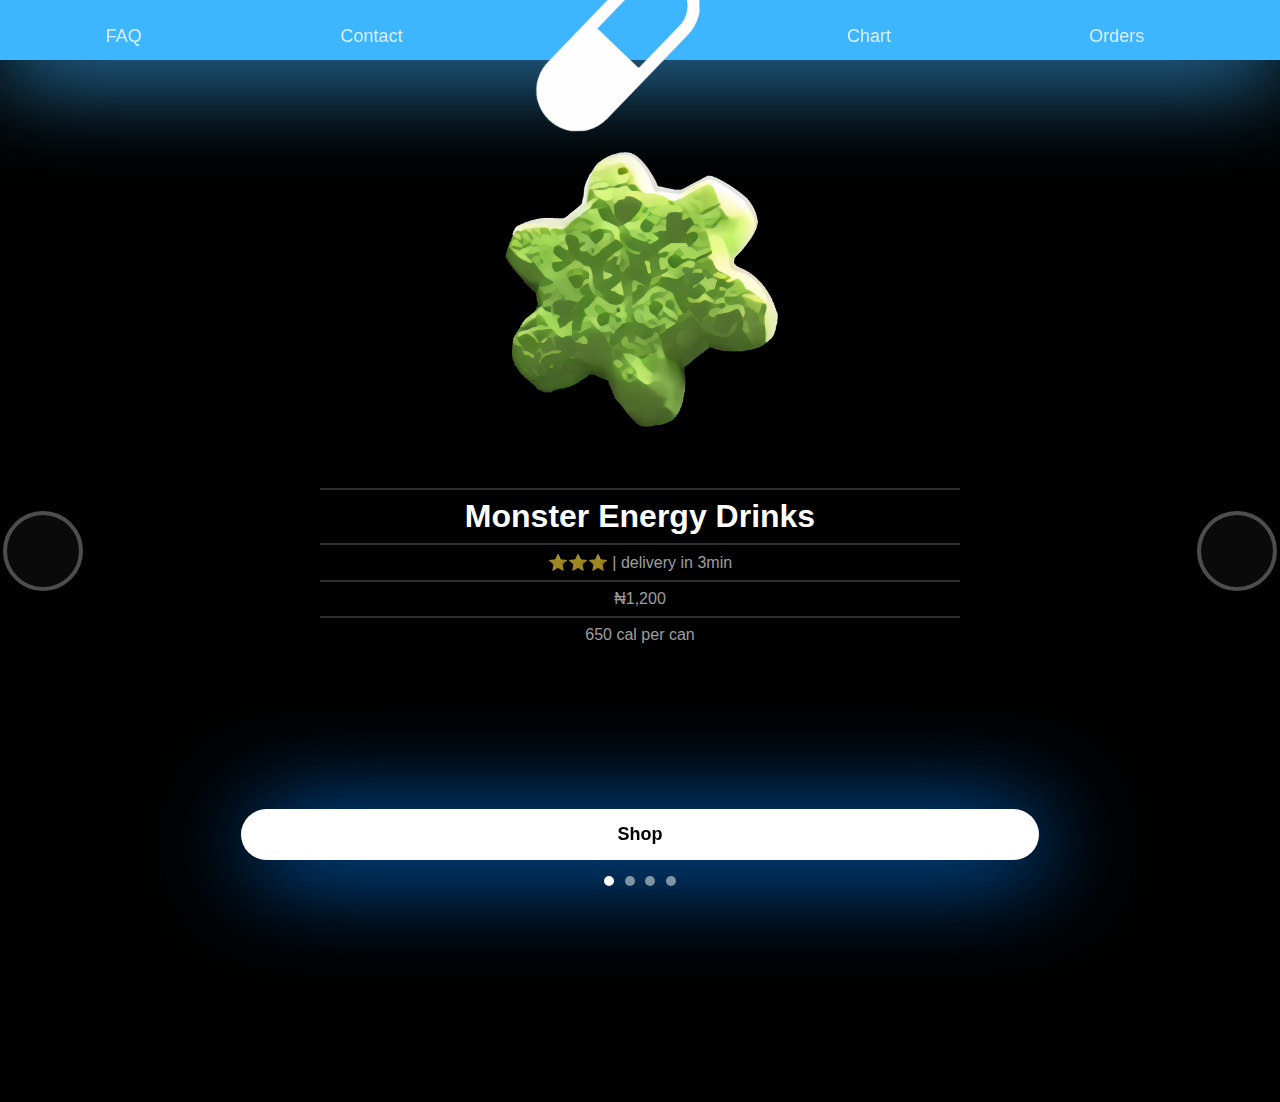
<file: index.html>
<!DOCTYPE html>
<html lang="en">

<head>
  <meta charset="UTF-8">
  <meta name="viewport" content="width=device-width, initial-scale=1.0">
  <!-- Set theme color for Chrome on Android -->
  <!-- Set theme color for Chrome on Android -->
  <meta name="theme-color" content="#0091FF">

  <!-- Set status bar style for iOS -->
  <meta name="apple-mobile-web-app-status-bar-style" content="black-translucent">
  <link href="./style.css" rel="stylesheet">
  <title>✨🍬MyEdibles🍄💊</title>

</head>

<body>

  <div class="topbar">
    <div class="tag-navigator">
      <div style ="opacity:0.8" class="tag-filter" onclick="nextPage('faq')">FAQ</div>
      <div style ="opacity:0.8" class="tag-filter" onclick="nextPage('contact')"> Contact</div>
      <img onclick="nextPage('index');" src="./image/logo.png"
        style="opacity:1; width: 19.5%; position: relative; top: -40%; transform: scale(0.8);">
      <div style ="opacity:0.8" class="tag-filter" onclick="nextPage('chart')"> Chart</div>
      <div style ="opacity:0.8" class="tag-filter" onclick="nextPage('orders')">Orders</div>
    </div>
  </div>
  <center>
  </center>
  <!--end of top bar-->




  <div class="CSSgal">

    <!-- Don't wrap targets in parent -->
    <s id="s1"></s>
    <s id="s2"></s>
    <s id="s3"></s>
    <s id="s4"></s>

    <div class="slider">
      <div style="background:rgba(85, 187, 136, 0);">
        <img  class="goods" src="./image/green.png">
        <center>
          <div class="divider"></div>
          <h1>Monster Energy Drinks</h1>
          <div class="divider"></div>
          <h4>⭐⭐⭐ | delivery in 3min</h4>
          <div class="divider"></div>
          <h4>  ₦1,200   </h4>
          <div class="divider"></div>
          <h4>650 cal per can</h4>
          <div class="blank""></div>
        </center>
      </div>


      <div style="background:rgba(136, 85, 187, 0);">
        <img class="goods" src="./image/purple.png">
        <center>
          <div class="divider"></div>
          <h1>Purple flower</h1>
          <div class="divider"></div>
          <h4>⭐⭐⭐⭐⭐ | 62k comments </h4>
          <div class="divider"></div>
          <h4>0.00034ETH</h4>
          <div class="divider"></div>
          <h4>70MG OF MDMA PER PILL</h4>
          <div class="blank""></div>
        </center>
      </div>



      <div style="background:rgba(238, 154, 85, 0);">
        <img class="goods" src="./image/yellow.png">
        <center>
          <div class="divider"></div>
          <h1>Confused</h1>
          <div class="divider"></div>
          <h4>⭐⭐⭐⭐⭐ | 6m comments </h4>
          <div class="divider"></div>
          <h4>0.00055ETH</h4>
          <div class="divider"></div>
          <h4>70MG OF MDMA PER PILL</h4>
          <div class="blank""></div>
        </center>
      </div>




      <div style="background:rgba(238, 85, 154, 0);">
        <img class="goods" src="./image/red.png">
        <center>
          <div class="divider"></div>
          <h1>Red pill</h1>
          <div class="divider"></div>
          <h4>⭐⭐⭐⭐⭐ | 346 comments </h4>
          <div class="divider"></div>
          <h4>0.00045ETH</h4>
          <div class="divider"></div>
          <h4>70MG OF MDMA PER PILL</h4>
          <div class="blank""></div>
        </center>
      </div>



    </div>

    <div class="prevNext">
      <div><a href="#s4"></a><a href="#s2"></a></div>
      <div><a href="#s1"></a><a href="#s3"></a></div>
      <div><a href="#s2"></a><a href="#s4"></a></div>
      <div><a href="#s3"></a><a href="#s1"></a></div>
    </div>

    <div class="bullets">
      <a href="#s1"></a>
      <a href="#s2"></a>
      <a href="#s3"></a>
      <a href="#s4"></a>
    </div>

  </div>



  <center>
    <div class="shopbutton"  onclick="nextPage('shop')">Shop</div>
  </center>




  <script src="script.js"></script>

  <script>
    changeThemeColor('rgb(62, 181, 255)');
</script>
</body>

</html>
</file>
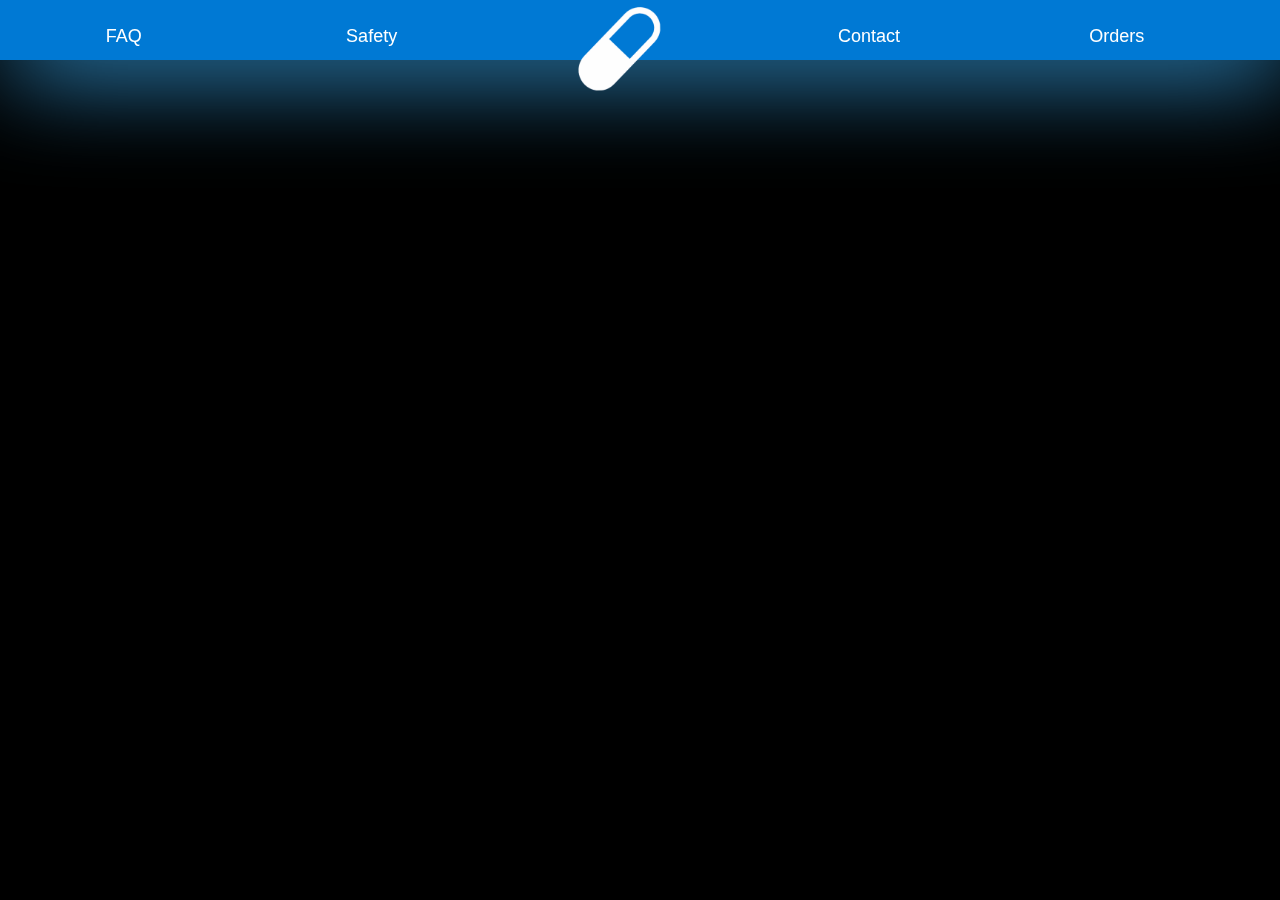
<file: adminArea.html>
<!DOCTYPE html>
<html lang="en">
    <head>
        <meta charset="UTF-8">
        <meta name="viewport" content="width=device-width, initial-scale=1.0">
          <!-- Set theme color for Chrome on Android -->
         <!-- Set theme color for Chrome on Android -->
         <meta name="theme-color" content="#0091FF">
        
         <!-- Set status bar style for iOS -->
         <meta name="apple-mobile-web-app-status-bar-style" content="black-translucent">
         <link href="./style.css" rel="stylesheet">
         <title>✨🍬MyEdibles🍄💊</title>
    </head>
<body>  
  <div class="topbar">
      <div class="tag-navigator">
      <div class="tag-filter" onclick="nextPage('faq')">FAQ</div>
      <div class="tag-filter" onclick="nextPage('safety')"> Safety</div>
      <img onclick="nextPage('index');" src="./image/logo.png" style="width: 19.5%; position: relative; top: -40%; transform: scale(0.4);">
<div class="tag-filter" onclick="nextPage('contact')"> Contact</div>
      <div class="tag-filter" onclick="nextPage('orders')">Orders</div>
    </div>
    </div>
    <div style="height: 100px;"></div>
<center>
</center>
<!--end of top bar-->



<script src="script.js"></script>
</body>
</html>
</file>
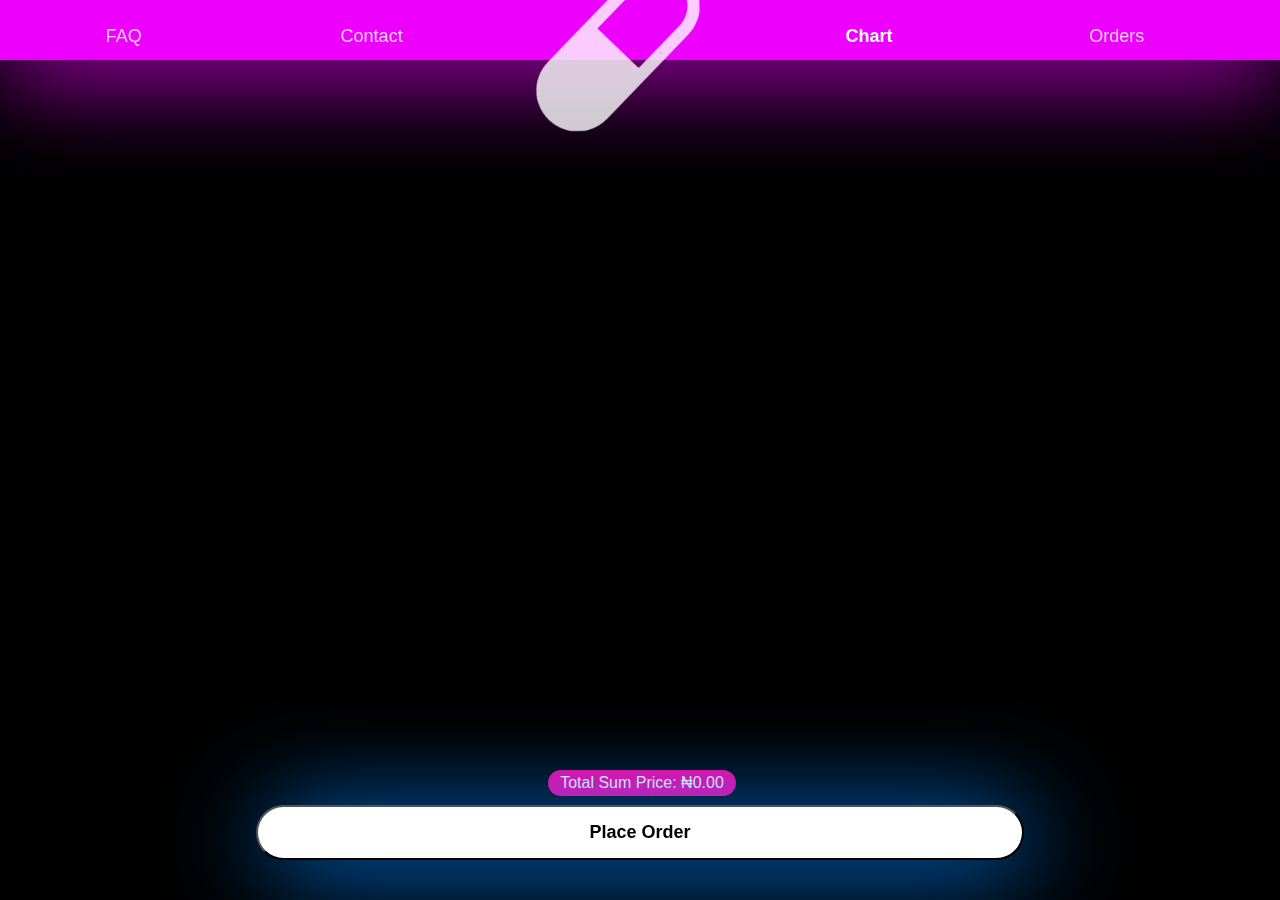
<file: chart.html>
<!DOCTYPE html>
<html lang="en">
    <head>
        <meta charset="UTF-8">
        <meta name="viewport" content="width=device-width, initial-scale=1.0">
          <!-- Set theme color for Chrome on Android -->
         <!-- Set theme color for Chrome on Android -->
         <meta name="theme-color" content="#0091FF">
        
         <!-- Set status bar style for iOS -->
         <meta name="apple-mobile-web-app-status-bar-style" content="black-translucent">
         <link href="./style.css" rel="stylesheet">
         <title>✨🍬MyEdibles🍄💊</title>
    </head>
<body>  


 
  <div class="topbar">
    <div class="tag-navigator">
      <div style ="opacity:0.8" class="tag-filter" onclick="nextPage('faq')">FAQ</div>
      <div style ="opacity:0.8" class="tag-filter" onclick="nextPage('contact')"> Contact</div>
      <img  onclick="nextPage('index');" src="./image/logo.png"
        style="opacity:0.8; width: 19.5%; position: relative; top: -40%; transform: scale(0.8);">
      <div style ="font-weight: bold; opacity:1" class="tag-filter" onclick="nextPage('chart')"> Chart</div>
      <div style ="opacity:0.8" class="tag-filter" onclick="nextPage('orders')">Orders</div>
    </div>
  </div>
  <center>
  </center>
  <!--end of top bar-->







    

<div style="height: 100px;"></div>
</center>


<center>
  <div id="chartItems"></div>
  <p class = "balance">Total Sum Price: ₦<span id="totalSumPrice">0.00</span></p>
</center>
  <!-- Add this button wherever you want in your chart.html file -->
   <button class="shopbutton" onclick="placeOrder()">Place Order</button>
</center>
<div style="height: 100px;"></div>



<script>
  // Function to display selected items and quantities
  function displayChartItems() {
    const chartItemsDiv = document.getElementById('chartItems');
    const totalSumPriceSpan = document.getElementById('totalSumPrice');
    
    // Retrieve selected items from localStorage
    const selectedItems = JSON.parse(localStorage.getItem('selectedItems')) || [];

    // Clear the existing content
    chartItemsDiv.innerHTML = '';

    let totalSumPrice = 0;

    // Display each selected item
    selectedItems.forEach((item, index) => {
      const itemDiv = document.createElement('div');
      const itemPrice = item.quantity * item.price; // Calculate item price
      totalSumPrice += itemPrice; // Add item price to total sum

    

      itemDiv.innerHTML = `
      <div style= "display:flex; height:25vw;">
       <img style="width:25vw;" src="${item.imgSrc}" alt="${item.name}">
       <div>
       <div style="display:flex;width:70vw;">
        <p><strong>${item.name}</strong></p>
        <p> Quantity: <span style="color:#8fc7ff;" id="quantity-${index}">${item.quantity}</span></p>
        <p style="color:#ffa4dc;">Price: ₦${itemPrice.toFixed(2)}</p>
       </div>

       <div style="background-color: #ff; display: flex; justify-content: flex-end;">
    <button style="background-color:#9e9e9e; color:#fff; border-radius:50px; width:40px;height:40px"
        onclick="decreaseQuantity(${index})">-</button>
    <button style="background-color:#9e9e9e; color:#fff; border-radius:50px; width:40px;height:40px"
        onclick="increaseQuantity(${index})">+</button>
    <button style="background-color:#9e9e9e; color:#fff; border-radius:50px; height:40px"
        onclick="removeItem(${index})">Remove</button>
</div>
        </div>
       </div>
        
      `;


      
      
      chartItemsDiv.appendChild(itemDiv);
    });

    // Update the total sum price display
    totalSumPriceSpan.textContent = totalSumPrice.toFixed(2);
  }

  // Function to increase the quantity of an item in the cart and update the display
  function increaseQuantity(index) {
    // Retrieve selected items from localStorage
    let selectedItems = JSON.parse(localStorage.getItem('selectedItems')) || [];

    // Increase the quantity of the item at the specified index
    selectedItems[index].quantity++;

    // Save the updated cart to localStorage
    localStorage.setItem('selectedItems', JSON.stringify(selectedItems));

    // Update the quantity display
    updateQuantityDisplay(index);
  }

  // Function to decrease the quantity of an item in the cart and update the display
  function decreaseQuantity(index) {
    // Retrieve selected items from localStorage
    let selectedItems = JSON.parse(localStorage.getItem('selectedItems')) || [];

    // Decrease the quantity of the item at the specified index, but not below 1
    selectedItems[index].quantity = Math.max(1, selectedItems[index].quantity - 1);

    // Save the updated cart to localStorage
    localStorage.setItem('selectedItems', JSON.stringify(selectedItems));

    // Update the quantity display
    updateQuantityDisplay(index);
  }

  // Function to remove an item from the cart and update the display
  function removeItem(index) {
    // Retrieve selected items from localStorage
    let selectedItems = JSON.parse(localStorage.getItem('selectedItems')) || [];

    // Remove the item at the specified index
    selectedItems.splice(index, 1);

    // Save the updated cart to localStorage
    localStorage.setItem('selectedItems', JSON.stringify(selectedItems));

    // Refresh the display
    displayChartItems();
  }

  // Function to update the quantity display on the page
  function updateQuantityDisplay(index) {
    // Retrieve selected items from localStorage
    const selectedItems = JSON.parse(localStorage.getItem('selectedItems')) || [];

    // Update the quantity display on the page
    const quantitySpan = document.getElementById(`quantity-${index}`);
    if (quantitySpan) {
      quantitySpan.textContent = selectedItems[index].quantity;
    }

    // Refresh the display
    displayChartItems();
  }

  // Call the function when the chart page loads
  displayChartItems();
</script>






<!-- Add this HTML code within the <script> tag in your chart.html file -->
  <script>
    // Function to display selected items and quantities
    function displayChartItems() {
      const chartItemsDiv = document.getElementById('chartItems');
      const totalSumPriceSpan = document.getElementById('totalSumPrice');
  
      // Retrieve selected items from localStorage
      const selectedItems = JSON.parse(localStorage.getItem('selectedItems')) || [];
  
      // Clear the existing content
      chartItemsDiv.innerHTML = '';
  
      let totalSumPrice = 0;
  
      // Display each selected item
      selectedItems.forEach((item, index) => {
        const itemDiv = document.createElement('div');
        const itemPrice = item.quantity * item.price; // Calculate item price
        totalSumPrice += itemPrice; // Add item price to total sum
  


      itemDiv.innerHTML = `
      <div style="display:flex; height:25vw;">
       <img style="width:25vw;" src="${item.imgSrc}" alt="${item.name}">
       <div>
       <div style="display:flex;width:65vw;">
        <p><strong>${item.name}</strong></p>
        <p> Quantity: <span style="color:#8fc7ff;" id="quantity-${index}">${item.quantity}</span></p>
        <p style="color:#ffa4dc;">Price: ₦${itemPrice.toFixed(2)}</p>
       </div>

       <div style="background-color: #ff; display: flex; justify-content: flex-end;">
    <button style="background-color:#9e9e9e; color:#fff; border-radius:50px; width:40px;height:40px"
        onclick="decreaseQuantity(${index})">-</button>
    <button style="background-color:#9e9e9e; color:#fff; border-radius:50px; width:40px;height:40px"
        onclick="increaseQuantity(${index})">+</button>
    <button style="background-color:#9e9e9e; color:#fff; border-radius:50px; height:40px"
        onclick="removeItem(${index})">Remove</button>
</div>
        </div>
       </div>
        
      `;




        chartItemsDiv.appendChild(itemDiv);
      });
  
      // Update the total sum price display
      totalSumPriceSpan.textContent = totalSumPrice.toFixed(2);
    }
  
    // Function to place the order
    function placeOrder() {
      const selectedItems = JSON.parse(localStorage.getItem('selectedItems')) || [];
  
      // Create an order summary
      const orderSummary = selectedItems.map(item => `${item.name} x ${item.quantity} ---------------total price $${(item.price * item.quantity).toFixed(2)}`).join('\n');
      
      // Calculate overall total price
      const overallTotal = selectedItems.reduce((total, item) => total + item.price * item.quantity, 0);
  
      // Display a window alert with the order summary
     /// alert(`Order Summary:\n\n${orderSummary}\n\nTotal Price: $${overallTotal.toFixed(2)}`);
      // Clear the chart
     // localStorage.removeItem('selectedItems');

// Get order details from localStorage
const orderid = localStorage.getItem('userId');
// Display a window alert with the order summary
alert(`Order Summary:\n\n${orderSummary}\n\nTotal Price: ₦${overallTotal.toFixed(2)}`);
// Redirect to the Paystack payment URL
const paystackURL = `https://paystack.com/pay/-dszhki9g4?amount=${overallTotal.toFixed(2)}&order=${orderSummary}&orderid=${orderid}`;
window.location.href = paystackURL;

      displayChartItems();
    }
  </script>
 



























    <!-- Pop-up div -->
    <div id="popup"><span id="userId"></span></div>
    <script src="auth.js"></script>

<script src="script.js"></script>
<script>
    changeThemeColor('rgb(238, 0, 255)');
  </script>
</body>
</html>
</file>
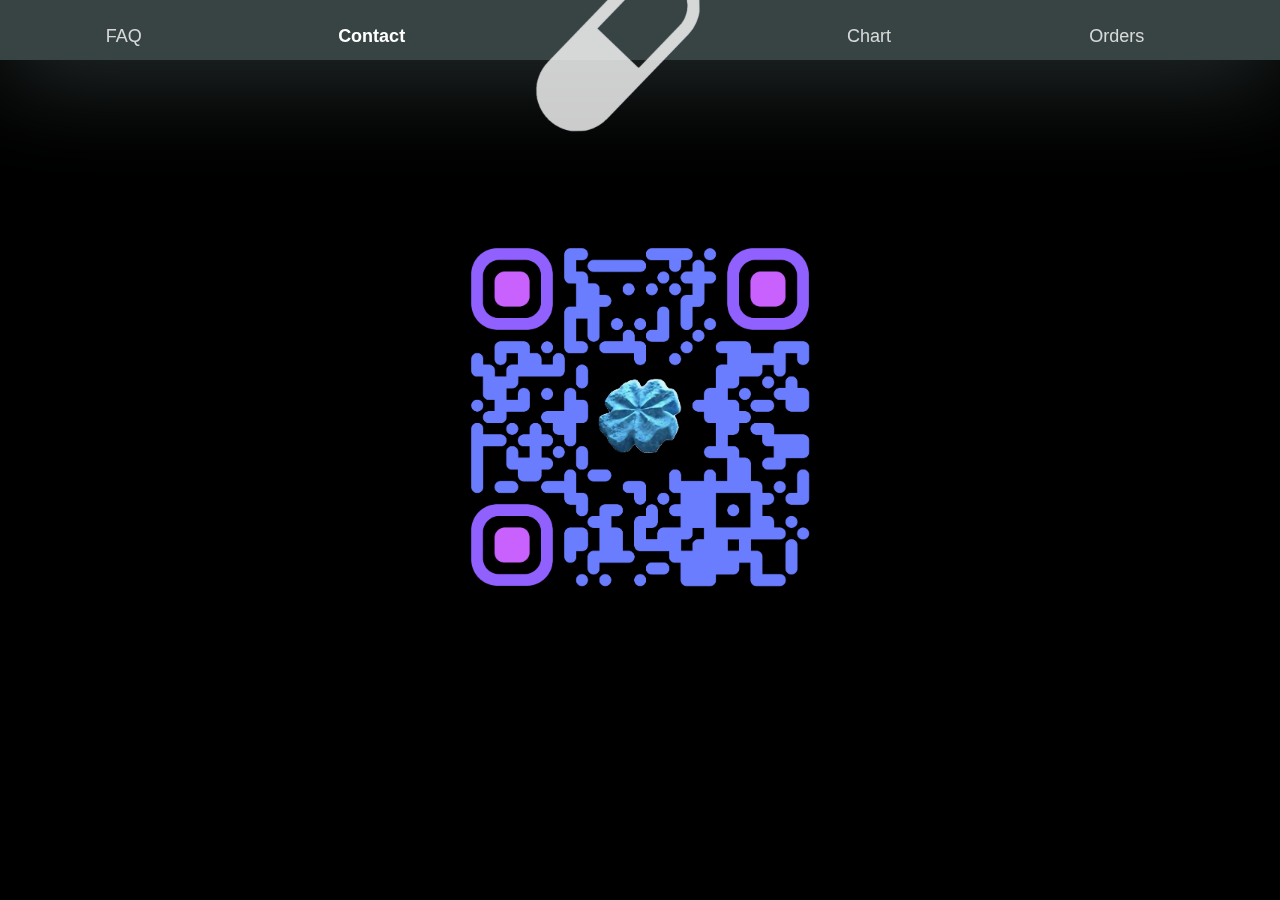
<file: contact.html>
<!DOCTYPE html>
<html lang="en">
    <head>
        <meta charset="UTF-8">
        <meta name="viewport" content="width=device-width, initial-scale=1.0">
          <!-- Set theme color for Chrome on Android -->
         <!-- Set theme color for Chrome on Android -->
         <meta name="theme-color" content="#0091FF">
        
         <!-- Set status bar style for iOS -->
         <meta name="apple-mobile-web-app-status-bar-style" content="black-translucent">
         <link href="./style.css" rel="stylesheet">
         <title>✨🍬MyEdibles🍄💊</title>
    </head>
<body>
    



    <div class="topbar">
        <div class="tag-navigator">
          <div style ="opacity:0.8" class="tag-filter" onclick="nextPage('faq')">FAQ</div>
          <div style =" font-weight: bold;  opacity:1" class="tag-filter" onclick="nextPage('contact')"> Contact</div>
          <img  onclick="nextPage('index');" src="./image/logo.png"
            style="opacity:0.8; width: 19.5%; position: relative; top: -40%; transform: scale(0.8);">
          <div style ="opacity:0.8" class="tag-filter" onclick="nextPage('chart')"> Chart</div>
          <div style ="opacity:0.8" class="tag-filter" onclick="nextPage('orders')">Orders</div>
        </div>
      </div>
      <center>
      </center>
      <!--end of top bar-->
    
    
      <div style="height: 25vh;"></div>
    
    
    


    <script>
        document.addEventListener('DOMContentLoaded', function() {
            // Step 1: Retrieve userId from localStorage
            const userId = localStorage.getItem('userId');
    
            // Step 2: Update WhatsApp link with the new user ID
            const whatsappLink = `https://wa.me/2348107140642?text=Hi%2C%20from%20myedibles.vercel.app%20I%20would%20love%20to%20make%20an%20enquiry.%20User%20ID:%20${userId}`;
            document.getElementById('whatsappLink').setAttribute('href', whatsappLink);
        });
    </script>
    

    <center>

        <a id="whatsappLink" href="https://wa.me/2348107140642" target="_blank">
            <img class="qr" src="./image/Contact.png" alt="Click to visit the onion URL">
        </a>
    </center>
    
      

    
</center>




<script src="script.js"></script>
<script>
    changeThemeColor('rgb(56,67,67)');
</script>
</body>
</html>
</file>
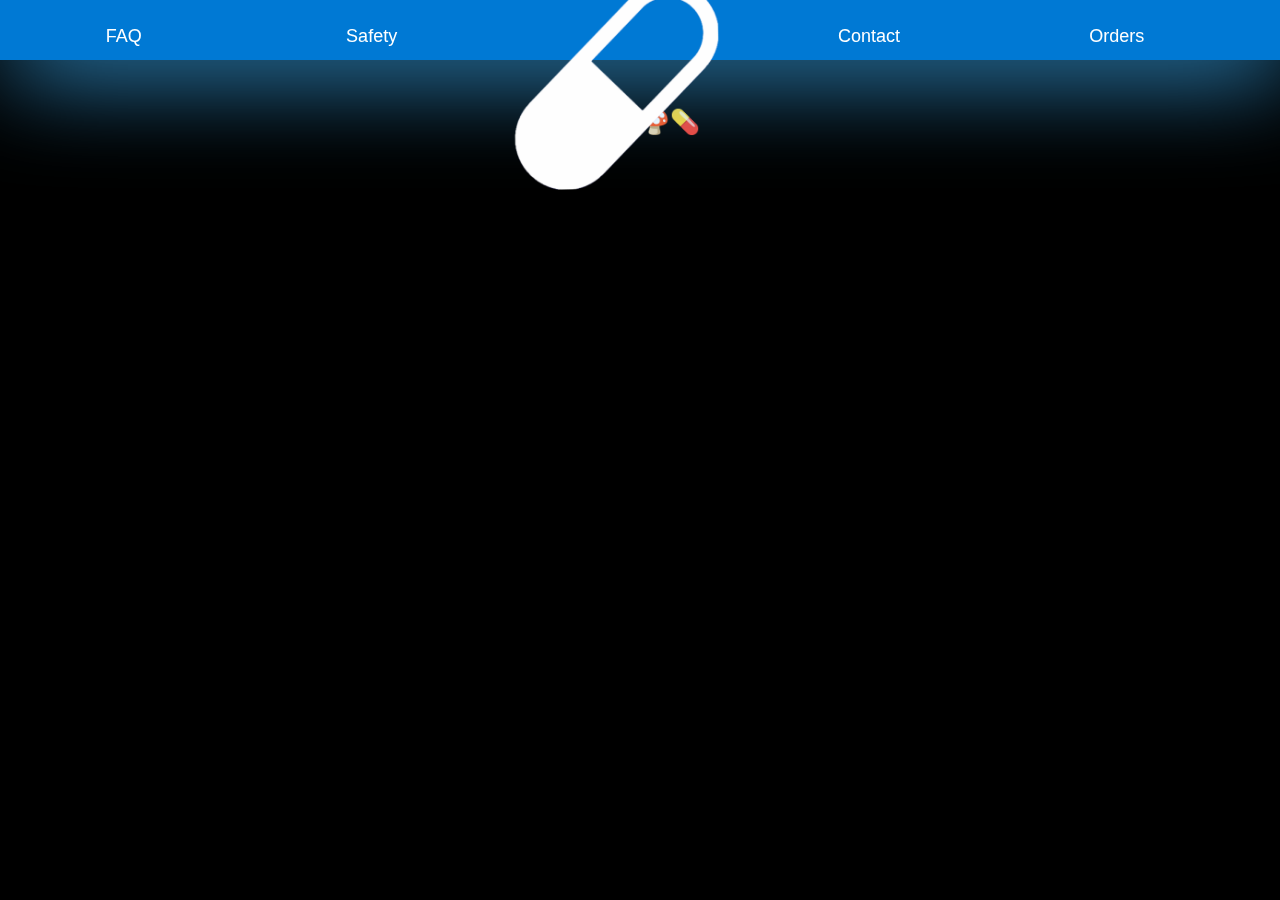
<file: customerArea.html>
<!DOCTYPE html>
<html lang="en">
    <head>
        <meta charset="UTF-8">
        <meta name="viewport" content="width=device-width, initial-scale=1.0">
          <!-- Set theme color for Chrome on Android -->
         <!-- Set theme color for Chrome on Android -->
         <meta name="theme-color" content="#0091FF">
        
         <!-- Set status bar style for iOS -->
         <meta name="apple-mobile-web-app-status-bar-style" content="black-translucent">
         <link href="./style.css" rel="stylesheet">
         <title>✨🍬MyEdibles🍄💊</title>
    </head>
<body>
    <div class="topbar">
        <div class="tag-navigator">
        <div class="tag-filter" onclick="filterProjects('Backend')">FAQ</div>
        <div class="tag-filter" onclick="filterProjects('Backend')"> Safety</div>
        <img src ="./image/logo.png" style="width:19.5%; position:relative; top:-25%;">
        <div class="tag-filter" onclick="filterProjects('Backend')"> Contact</div>
        <div class="tag-filter" onclick="filterProjects('Backend')"> Orders</div>
    </div>
      </div>
      <div style="height: 100px;"></div>
<center>
    <h2>✨🍬🍄💊</h2>.
</center>
<!--end of top bar-->
    
</body>
</html>
</file>
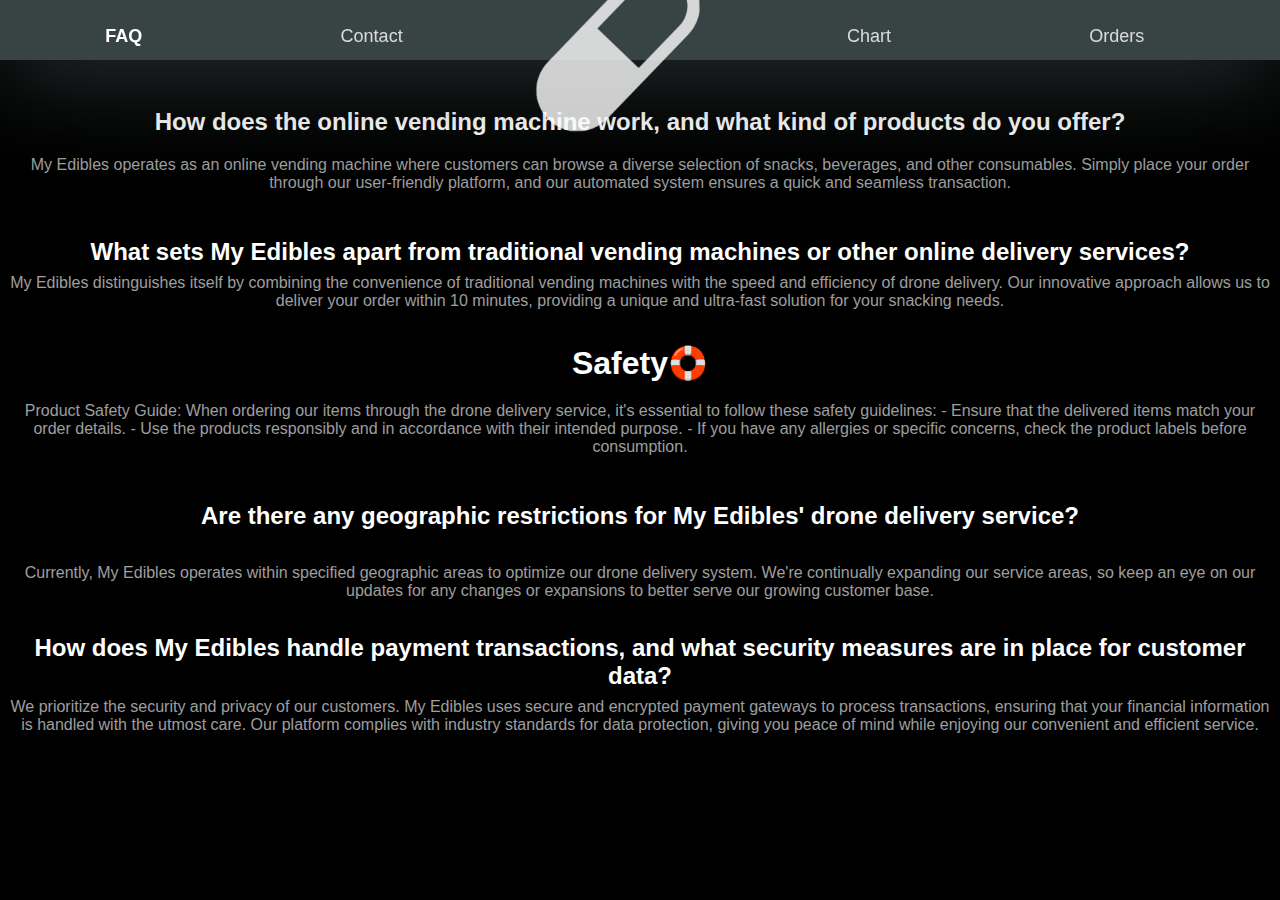
<file: faq.html>
<!DOCTYPE html>
<html lang="en">

<head>
  <meta charset="UTF-8">
  <meta name="viewport" content="width=device-width, initial-scale=1.0">
  <!-- Set theme color for Chrome on Android -->
  <!-- Set theme color for Chrome on Android -->
  <meta name="theme-color" content="#0091FF">

  <!-- Set status bar style for iOS -->
  <meta name="apple-mobile-web-app-status-bar-style" content="black-translucent">
  <link href="./style.css" rel="stylesheet">
  <title>✨🍬MyEdibles🍄💊</title>
</head>

<body>


  <div class="topbar">
    <div class="tag-navigator">
      <div style=" font-weight: bold;  opacity:1" class="tag-filter" onclick="nextPage('faq')">FAQ</div>
      <div style="opacity:0.8" class="tag-filter" onclick="nextPage('contact')"> Contact</div>
      <img onclick="nextPage('index');" src="./image/logo.png"
        style="opacity:0.8; width: 19.5%; position: relative; top: -40%; transform: scale(0.8);">
      <div style="opacity:0.8" class="tag-filter" onclick="nextPage('chart')"> Chart</div>
      <div style="opacity:0.8" class="tag-filter" onclick="nextPage('orders')">Orders</div>
    </div>
  </div>
  <center>
  </center>
  <!--end of top bar-->



  <div style="height: 100px;"></div>








  <center>

    <h2>How does the online vending machine work, and what kind of products do you offer?</h2>
    <h4 style="margin: 20px;">My Edibles operates as an online vending machine where customers can browse a diverse
      selection of snacks, beverages, and other consumables. Simply place your order through our user-friendly platform,
      and our automated system ensures a quick and seamless transaction.</h4>
    <br>


    <h2>What sets My Edibles apart from traditional vending machines or other online delivery services?</h2>
    <h4>My Edibles distinguishes itself by combining the convenience of traditional vending machines with the speed
      and efficiency of drone delivery. Our innovative approach allows us to deliver your order within 10 minutes,
      providing a unique and ultra-fast solution for your snacking needs.</h4>
    <br>

    <h1>Safety🛟</h1>
    <h4 style="margin: 20px;">Product Safety Guide:
      When ordering our items through the drone delivery service, it's essential to follow these safety guidelines:
      - Ensure that the delivered items match your order details.
      - Use the products responsibly and in accordance with their intended purpose.
      - If you have any allergies or specific concerns, check the product labels before consumption.
    </h4>
    <br>

   <h2>Are there any geographic restrictions for My Edibles' drone delivery service?</h2>>
<h4>
  Currently, My Edibles operates within specified geographic areas to optimize our drone delivery system. We're continually expanding our service areas, so keep an eye on our updates for any changes or expansions to better serve our growing customer base.
</h4>
<br>


   <h2>How does My Edibles handle payment transactions, and what security measures are in place for customer data?</h2>
   <h4>
    We prioritize the security and privacy of our customers. My Edibles uses secure and encrypted payment gateways to process transactions, ensuring that your financial information is handled with the utmost care. Our platform complies with industry standards for data protection, giving you peace of mind while enjoying our convenient and efficient service.
   </h4>

  </center>


  <script src="script.js"></script>
  <script>
    changeThemeColor('rgb(56,67,67)');
  </script>
</body>

</html>
</file>
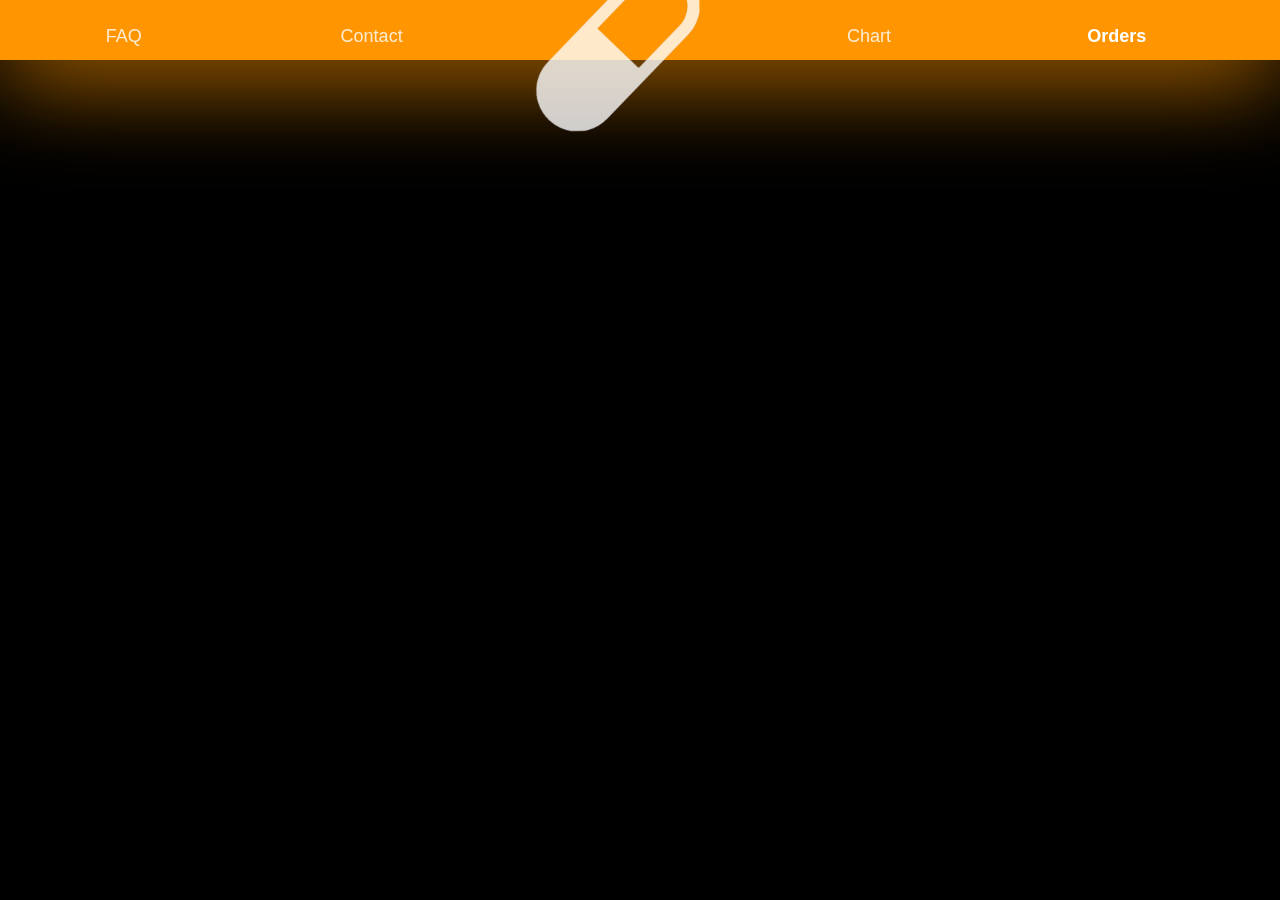
<file: orders.html>
<!DOCTYPE html>
<html lang="en">
    <head>
        <meta charset="UTF-8">
        <meta name="viewport" content="width=device-width, initial-scale=1.0">
          <!-- Set theme color for Chrome on Android -->
         <!-- Set theme color for Chrome on Android -->
         <meta name="theme-color" content="#0091FF"> 
         <!-- Set status bar style for iOS -->
         <meta name="apple-mobile-web-app-status-bar-style" content="black-translucent">
         <link href="./style.css" rel="stylesheet">
         <title>✨🍬MyEdibles🍄💊</title>
    </head>
<body>
  
 
    <div class="topbar">
        <div class="tag-navigator">
          <div style ="opacity:0.8" class="tag-filter" onclick="nextPage('faq')">FAQ</div>
          <div style ="opacity:0.8" class="tag-filter" onclick="nextPage('contact')"> Contact</div>
          <img  onclick="nextPage('index');" src="./image/logo.png"
            style="opacity:0.8; width: 19.5%; position: relative; top: -40%; transform: scale(0.8);">
          <div style ="opacity:0.8" class="tag-filter" onclick="nextPage('chart')"> Chart</div>
          <div style ="font-weight: bold;  opacity:1" class="tag-filter" onclick="nextPage('orders')">Orders</div>
        </div>
      </div>
      <center>
      </center>
      <!--end of top bar-->
    





<script src="script.js"></script>
<script>
    changeThemeColor('rgb(255, 149, 0)');
</script>
</body>
</html>
</file>
<file: style.css>
body {
    font-family: Arial, sans-serif;
    margin: 0;
    padding-left: 0;
    background-color:rgb(0, 0, 0);
    overflow-x: hidden;
}
h5{
    margin: 8px;
}

h4{
    margin: 8px;
    color: #ffffffa0;
    font-weight: 450;
}


h3{
    margin: 8px;
    color: #ffffff;
}

h2{
    margin: 8px;
    color: #ffffff;
}

h1{
    margin: 8px;
    color: #ffffff;
}

p{
	color: #ffffffbb;
	margin: 4px;
}

span{
	color:#fff
}

.topbar{
    width: 100vw;
    height: 60px;
    display: flex;
    flex-wrap: wrap;
    position: fixed;
    background-color:rgba(0, 145, 255, 0.83);
    box-shadow: 8px 8px 100px rgb(62, 181, 255);
	z-index: 2;
}

.tag-navigator {
    padding-top: 25px;
    width: 100%;
    margin-bottom: 20px;
    display: flex;
    flex-wrap: wrap;
}

.tag-filter {
user-select: none;
text-align: center;
width:19.2%;
margin: 1px;
padding:0px;
cursor: pointer;
color: #ffffff;
background-color: #ffffff00;
font-size:large;

}


.shopbutton {
	color: #000000;
	background-color: rgb(255, 255, 255);
	border-radius: 360px;
	width: 60vw;
	font-size: large;
	font-weight: bold;
	padding: 15px;
	position: fixed;
	bottom: 0; /* Removed unnecessary pixel value */
	left: 50%; /* Added horizontal centering */
	transform: translateX(-50%); /* Center the button horizontally */
	margin-bottom: 40px; /* Removed bottom margin as button is positioned at bottom */
	box-shadow: 8px 8px 100px rgb(0, 132, 255);
  }

.divider{
background-color: #ffffff2e;
height: 2px;
width: 50%;
}







/*shop*/
.shop{
	width: 70vw;
}

/*order*/
.balance{
position: fixed;
bottom:100px;
width: 180px;
color: #ffffff;
background-color: #ff009d;
border-radius: 25px;
right:calc(50vw - 100px);
padding: 4px;
}



























/*
PURE RESPONSIVE CSS3 SLIDESHOW GALLERY by Roko C. buljan
http://stackoverflow.com/a/34696029/383904
*/

.CSSgal {
	position: relative;
	overflow: hidden;
	
}

/* SLIDER */

.CSSgal .slider {
	margin-top: 100px;
	white-space: nowrap;
	font-size: 0;
	transition: 0.8s;
}

/* SLIDES */

.CSSgal .slider > * {
	font-size: 1rem;
	display: inline-block;
	white-space: normal;
	vertical-align: top;
	width: 100%;
	background: none 50% no-repeat;
	background-size: cover;
}

/* PREV/NEXT, CONTAINERS & ANCHORS */

.CSSgal .prevNext {
	position: absolute;
	z-index: 1;
	top: 50%;
	width: 100%;
}

.CSSgal .prevNext > div+div {
	visibility: hidden; /* Hide all but first P/N container */
}

.CSSgal .prevNext a {
	border: 4px solid #ffffff;
    border-radius: 100%;
    box-sizing: border-box;
    background-color: #ffffff24;
box-shadow: 8px 8px 100px rgb(0, 0, 0);
	opacity: 0.3;
position: absolute;
	width:       80px;
	height:      80px;
	line-height: 50px; /* If you want to place numbers */
	text-align: center;
	-webkit-transition: 0.3s;
					transition: 0.3s;
	-webkit-transform: translateY(-50%);
	transform: translateY(-50%);
	left: 0;
}
.CSSgal .prevNext a:hover {
	opacity: 1;
}
.CSSgal .prevNext a+a {
	left: auto;
	right: 0;
}

/* NAVIGATION */

.CSSgal .bullets {
	position: fixed;
	z-index: 2;
	bottom: 0;
	padding: 10px 0;
	width: 100%;
	text-align: center;
}
.CSSgal .bullets > a {
	display: inline-block;
	width:       10px;
	height:      10px;
	line-height: 10px;
	text-decoration: none;
	text-align: center;
	background: rgba(255, 255, 255, 1);
	-webkit-transition: 0.3s;
					transition: 0.3s;
}
.CSSgal .bullets > a+a {
	background: rgba(255, 255, 255, 0.5); /* Dim all but first */
}
.CSSgal .bullets > a:hover {
	background: rgba(255, 255, 255, 0.7) !important;
}

/* NAVIGATION BUTTONS */
/* ALL: */
.CSSgal >s:target ~ .bullets >* {      background: rgba(255, 255, 255, 0.5);}
/* ACTIVE */
#s1:target ~ .bullets >*:nth-child(1) {background: rgba(255, 255, 255,   1);}
#s2:target ~ .bullets >*:nth-child(2) {background: rgba(255, 255, 255,   1);}
#s3:target ~ .bullets >*:nth-child(3) {background: rgba(255, 255, 255,   1);}
#s4:target ~ .bullets >*:nth-child(4) {background: rgba(255, 255, 255,   1);}
/* More slides? Add here more rules */

/* PREV/NEXT CONTAINERS VISIBILITY */
/* ALL: */
.CSSgal >s:target ~ .prevNext >* {      visibility: hidden;}
/* ACTIVE: */
#s1:target ~ .prevNext >*:nth-child(1) {visibility: visible;}
#s2:target ~ .prevNext >*:nth-child(2) {visibility: visible;}
#s3:target ~ .prevNext >*:nth-child(3) {visibility: visible;}
#s4:target ~ .prevNext >*:nth-child(4) {visibility: visible;}
/* More slides? Add here more rules */

/* SLIDER ANIMATION POSITIONS */

#s1:target ~ .slider {transform: translateX(   0%); -webkit-transform: translateX(   0%);}
#s2:target ~ .slider {transform: translateX(-100%); -webkit-transform: translateX(-100%);}
#s3:target ~ .slider {transform: translateX(-200%); -webkit-transform: translateX(-200%);}
#s4:target ~ .slider {transform: translateX(-300%); -webkit-transform: translateX(-300%);}
/* More slides? Add here more rules */


/* YOU'RE THE DESIGNER! 
   ____________________
   All above was mainly to get it working :)
   CSSgal CUSTOM STYLES / OVERRIDES HERE: */

.CSSgal{
	color: #fff;	
	text-align: center;
}
.CSSgal .slider h2 {
	margin-top: 40vh;
	font-weight: 200;
	letter-spacing: -0.06em;
	word-spacing: 0.2em;
	font-size: 3em;
}
.CSSgal a {
	border-radius: 50%;
	margin: 0 3px;
	color: rgba(0,0,0,0.8);
	text-decoration: none;
}

.goods {
    /* Default styles for both mobile and desktop */
    width: 80vw;

    /* Media query for desktop */
    @media screen and (min-width: 768px) {
        width: 30vw;
    }
}

.blank {
	    /* Default styles for both mobile and desktop */
		height: 0vw;

		/* Media query for desktop */
		@media screen and (min-width: 768px) {
			height: 50vh;
		}
}


.qr {
    /* Default styles for both mobile and desktop */
    width: 80vw;

    /* Media query for desktop */
    @media screen and (min-width: 768px) {
        width: 30vw;
    }
}

  
/* Style for the container with horizontal scrolling */
.tag-navigatorx {
    display: flex;
    position: fixed;
    top: 70px;
    z-index: 3;
    overflow-x: auto;
    min-height: 40px;
    width: 100%;
}

/* Style for individual tag buttons */
.tag-filterx {
    margin: 6px;
    padding: 5px 10px;
    cursor: pointer;
    background-color: #5b647477;
    color: #ffffff77;
    border: none;
    border-radius: 50px;
}


/* Style for the scrollbar */
.tag-navigatorx::-webkit-scrollbar {
 background-color: #ff009d00;
}

.tag-navigatorx::-webkit-scrollbar-thumb {
    background-color: #ff000000; /* Set the color of the scrollbar thumb */
}

.tag-navigatorx::-webkit-scrollbar-track {
    background-color: #e7e7e700; /* Set the color of the scrollbar track */
}
</file>
